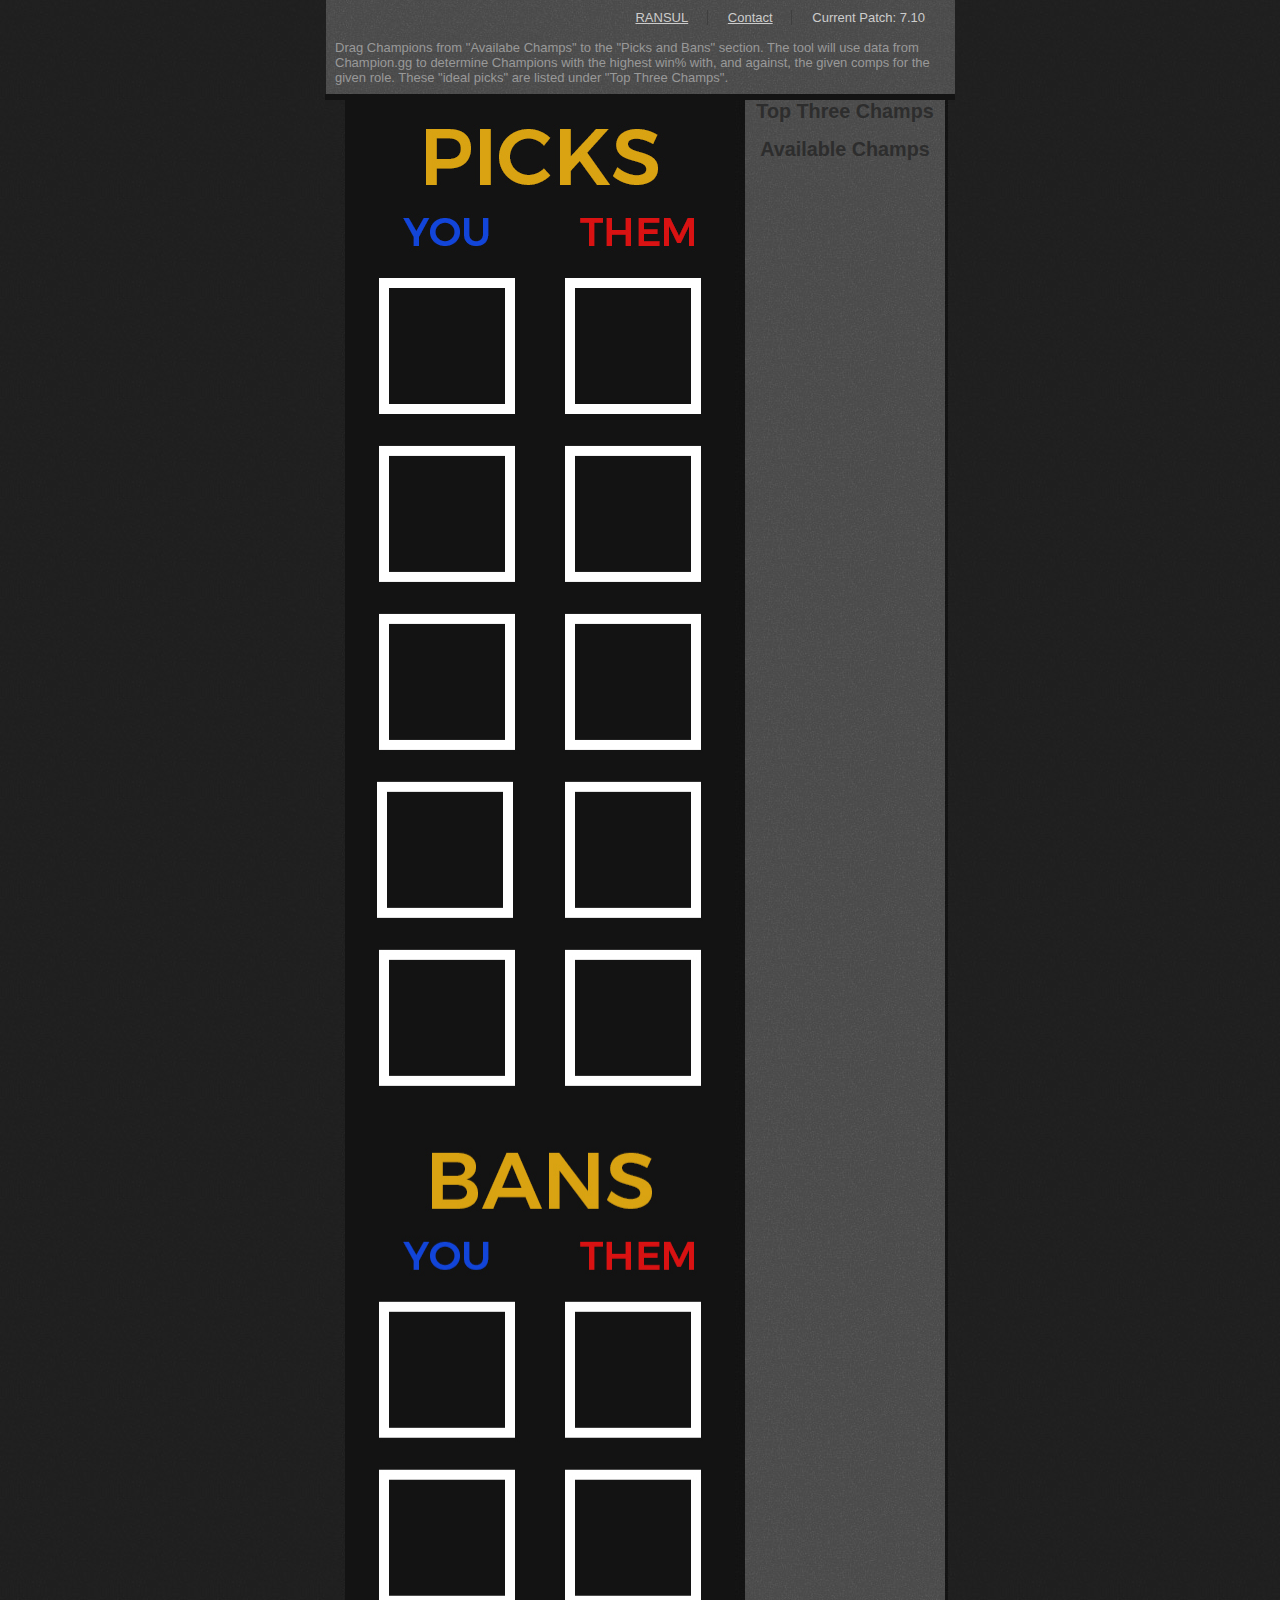
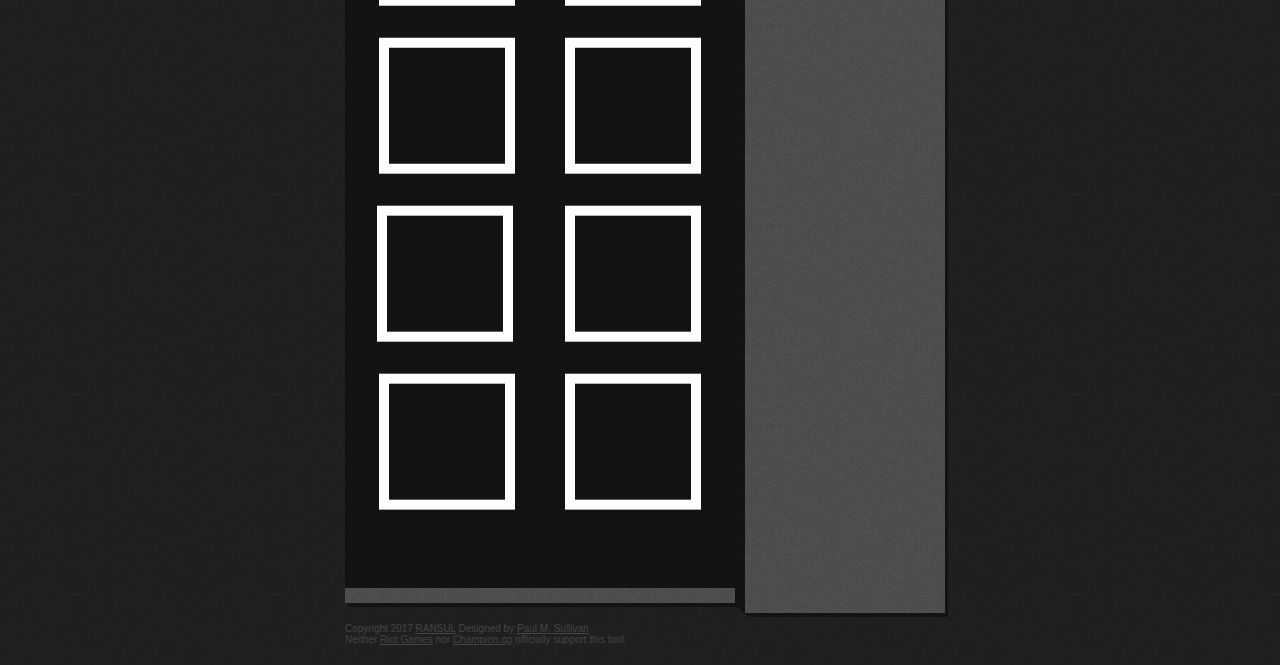
<file: RANSULcom/Testing/index.html>
<!DOCTYPE html PUBLIC "Champion Picker Plus">
<!--
League of Legends Scouting Tool - Champion Picker Plus
http://lolscouting.ransul.com | Paul M. Sullivan
Released for free utilizing the Riot Games and Champion.gg APIs

Title      : Champion Picker Plus
Version    : 0.1
Released   : 20170514
Description: A two-column fixed-width site, allowing users to optimize champion selection in League of Legends

-->
<html xmlns="http://www.w3.org/1999/xhtml">
<head>
<meta http-equiv="content-type" content="text/html; charset=utf-8" />
<title>Champion Picker Plus</title>
<meta name="keywords" content="" />
<meta name="description" content="" />
<link href="default.css" rel="stylesheet" type="text/css" />
</head>
<body>
<div id="menu">
	<ul>
		<li class="first"><a href="http://www.ransul.com" accesskey="1" title="RANSUL">RANSUL</a></li>
		<li><a href="https://www.twitter.com/strebeck" accesskey="2" title="Tweet Me">Contact</a></li>
		<li><a accesskey="3" title="">Current Patch: 7.10</a></li>
	</ul>
	<p>Drag Champions from "Availabe Champs" to the "Picks and Bans" section. The tool will use data from Champion.gg to determine Champions with the highest win% with, and against, the given comps for the given role. These "ideal picks" are listed under "Top Three Champs".</p>
</div>
<!-- end #menu -->
<!-- end #header -->
<div id="page">
	<div id="content">
		<div class="post">
			<div class="story">
				<!-- I don't know how to make this css image show up fully without all of these hideous br calls -->
				<!-- Also, the image too physically big, I want to be able to scale this for multiple resultions/screens -->
				<p><br><br><br><br><br><br><br><br><br><br><br><br><br><br><br><br><br><br><br><br><br><br><br><br><br><br><br><br><br><br><br><br><br><br><br><br><br><br><br><br><br><br><br><br><br><br><br><br><br><br><br><br><br><br><br><br><br><br><br><br><br><br><br><br><br><br><br><br><br><br><br><br><br><br><br><br><br><br><br><br><br><br><br><br><br><br><br><br><br><br><br><br><br><br><br><br><br><br><br><br><br><br><br><br><br><br><br><br><br><br><br><br><br><br><br><br><br><br><br><br><br><br><br><br><br><br><br><br><br><br><br><br><br><br><br></p>
			</div>
		</div>
	</div>
	<!-- end #content -->
	<div id="sidebar">
		<h2>Top Three Champs</h2>
		<h2>Available Champs</h2>
	</div>
	<!-- end #sidebar -->
	<div style="clear: both;">&nbsp;</div>
</div>
<!-- end #page -->
<div id="footer">
	<p id="legal">Copyright 2017 <a href="http://www.ransul.com">RANSUL</a> Designed by <a href="http://www.twitter.com/strebeck/">Paul M. Sullivan</a></p>
	<p id="links">Neither <a href="http://www.riotgames.com">Riot Games</a> nor <a href="http://www.champion.gg">Champion.gg</a> officially support this tool.</p>
</div>
<!-- end #footer -->
</body>
</html>
</file>
<file: RANSULcom/Testing/default.css>
/*
http://lolscouting.ransul.com
CSS for Champion Picker Plus v0.1
Paul M. Sullivan
*/

* {
	margin: 0;
	padding: 0;
}

body {
	background: #555555 url(images/img01.jpg);
	font-family: Arial, Helvetica, sans-serif;
	font-size: 13px;
	color: #999999;
}

h1, h2, h3 {
	margin-bottom: 15px;
	color: #2D2D2D;
	text-align: center;
}

h1 {
	font-size: 197%;
}

h2 {
	font-size: 152%;
}

h3 {
	font-size: 100%;
	font-weight: bold;
}

p, ul, ol {
	margin-bottom: 1.8em;
}

ul, ol {
	margin-left: 3em;
}

blockquote {
	margin-left: 2em;
	padding-left: 1em;
	background: url(images/img09.jpg) repeat-y;
	font-style: italic;
}

a {
	color: #CCCCCC;
}

a:hover {
	text-decoration: none;
	color: #FFFFFF;
}

img {
	border: none;
}

img.left {
	float: left;
	margin: 0 20px 0 0;
}

img.right {
	float: right;
	margin: 0 0 0 20px;
}

/* Menu */

#menu {
	width: 630px;
	height: 100px;
	margin: 0 auto;
	background: url(images/img02.jpg) no-repeat;
}

#menu ul {
	float: right;
	margin: 0;
	padding: 10px 15px 0 0;
	list-style: none;
}

#menu li {
	display: inline;
	border-left: 1px solid #3F3F3F;
}

#menu li.first {
	border: none;
}

#menu a {
	padding: 0px 15px 0 20px;
}

#menu a:hover {
}

#menu p {
	padding: 40px 10px 10px 10px;
}
/* Header */

#header {
	width: 630px;
	height: 160px;
	margin: 0 auto;
	background: url(images/img03.jpg) no-repeat;
}

#header h1, #header h2 {
	text-transform: uppercase;
	font-style: italic;
}

#header h1 {
	float: left;
	padding: 77px 0 0 20px;
	letter-spacing: -4px;
	font-size: 36px;
}

#header h2 {
	float: right;
	padding: 93px 40px 0 0;
	letter-spacing: -1px;
	font-size: 18px;
}

#header a {
	text-decoration: none;
	color: #3E3E3E;
}

/* Page */

#page {
	width: 630px;
	margin: 0 auto;
	background: url(images/img04.jpg) repeat-y;
}

/* Content */

#content {
	float: left;
	width: 390px;
	padding: 0 0 0 20px
}

.post {
	padding: 20px;
	background: url(images/img08.jpg);
}

.post .title {
	margin: 0 0 15px 0;
	padding: 0 0 0 20px;
	background: url(images/img06.jpg) no-repeat left center;
	text-transform: uppercase;
	font-size: 100%;
}

.post .story {
}

.post .meta {
}

.post .meta p {
	margin: 0;
	font-size: 77%;
	color: #777777;
}

.post .meta a {
	color: #777777;
}

/* Sidebar */

#sidebar {
	float: right;
	width: 200px;
	padding: 0 10px 0 0;
}

#sidebar ul {
	margin: 0;
	padding: 0;
	list-style: none;
}

#sidebar li {
	padding: 20px 20px 25px 20px;
	background: url(images/img08.jpg) repeat-x left bottom;
}

#sidebar li ul {
	padding-left: 5px;
}

#sidebar li li {
	padding: 0 0 0 15px;
	background: url(images/img07.jpg) no-repeat left center;
	line-height: 1.8em;
	font-size: 85%;
}

#sidebar li h2 {
	margin: 0 0 15px 0;
	padding: 0 0 0 20px;
	background: url(images/img06.jpg) no-repeat left center;
	text-transform: uppercase;
	font-size: 100%;
}

#sidebar a {
	text-decoration: none;
}

#sidebar a:hover {
	text-decoration: underline;
}

/* Footer */

#footer {
	clear: both;
	width: 590px;
	margin: 0 auto;
	padding: 20px 20px;
	background: url(images/img05.jpg) no-repeat;
}

#footer p {
	margin: 0;
	font-size: 77%;
	color: #444444;
}

#footer a {
	color: #444444;
}

#footer a:hover {
}
</file>
